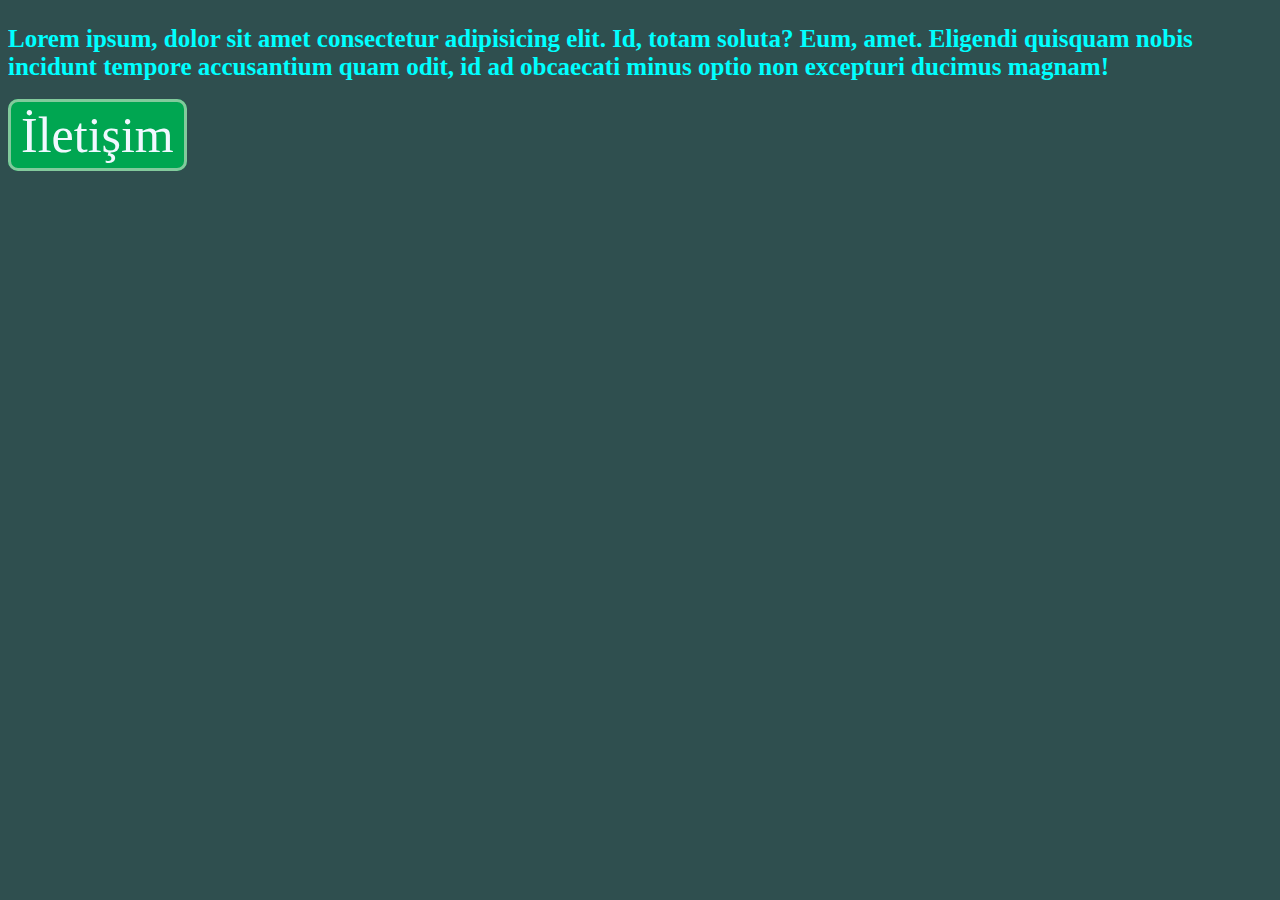
<file: deneme (kopya)/button.html>
<!DOCTYPE html>
<html lang="tr">
<head>
    <title>
        HTML Css
    </title>
    <style>
        body {
            background-color: darkslategrey;
        }

        p {
            font-family: Tahoma; font-weight: bold; font-size: 25px; color: aqua;
        }
        .greenButton {
            font-size: 50px;
            font-family: Tahoma; 
            text-decoration: none; 
            color: aliceblue; 
            background-color: #00a651; 
            padding: 5px 10px 5px 10px;
            border-radius: 10px;
            border-width: 3px;
            border-style: solid;
            border-color: #82ca9c;
        }
    </style>
</head>
<body>
    <p>
        Lorem ipsum, dolor sit amet consectetur adipisicing elit. Id, totam soluta? Eum, amet. Eligendi quisquam nobis incidunt tempore accusantium quam odit, id ad obcaecati minus optio non excepturi ducimus magnam!
    </p>
    <a class="greenButton" href="button">
        İletişim
    </a>
</body>
</html>
</file>
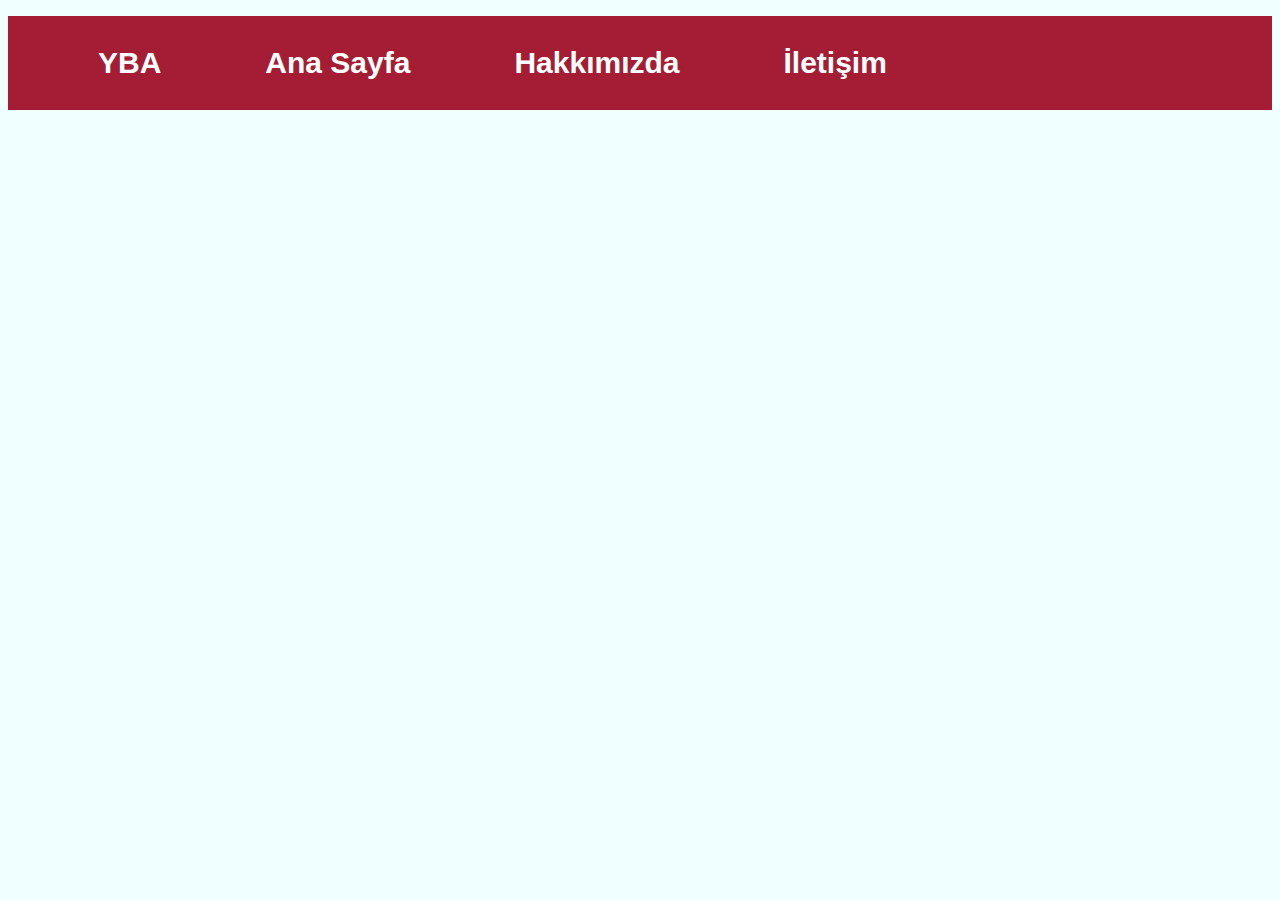
<file: deneme (kopya)/menü.html>
<!DOCTYPE html>
<html>

<head>
    <link href="menü.css" type="text/css" rel="stylesheet"/>




</head>



<body>





</body>

    <ul class="menüAlanı">
        <li><a target="_blank" href="https://google.com">YBA</a></li>
        <li><a target="_blank" href="https://google.com">Ana Sayfa</a></li>
        <li><a target="_blank" href="https://google.com">Hakkımızda</a></li>
        <li><a target="_blank" href="https://google.com">İletişim</a></li>
    </ul>




</html>
</file>
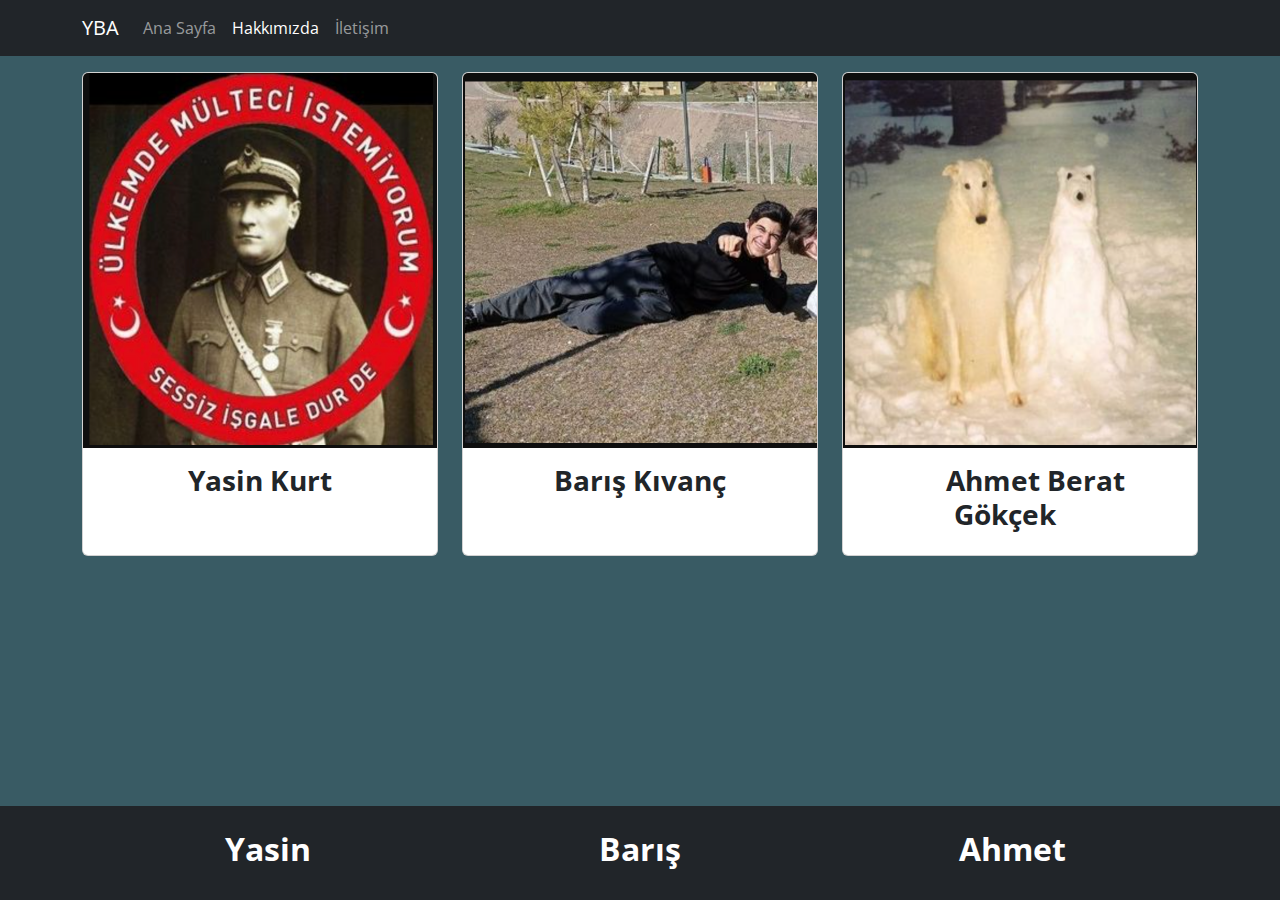
<file: yasin/about.html>
<!doctype html>
<html lang="tr" class="h-100">
<head>
    <meta charset="UTF-8">
    <meta name="viewport"
          content="width=device-width, user-scalable=no, initial-scale=1.0, maximum-scale=1.0, minimum-scale=1.0">
    <meta http-equiv="X-UA-Compatible" content="ie=edge">
    <title>Hakkımızda</title>
    <link rel="shortcut icon" href="img/favicon.jpg" type="image/x-icon" />
    <link href="https://cdn.jsdelivr.net/npm/bootstrap@5.0.2/dist/css/bootstrap.min.css" rel="stylesheet">
    <link rel="preconnect" href="https://fonts.googleapis.com">
    <link rel="preconnect" href="https://fonts.gstatic.com" crossorigin>
    <link href="https://fonts.googleapis.com/css2?family=Open+Sans:ital,wght@0,300;0,400;0,600;0,700;0,800;1,300;1,800&display=swap"
          rel="stylesheet">
    <link href="css/style.css" rel="stylesheet">
</head>
<body class="d-flex flex-column h-100">
<nav class="navbar navbar-expand-lg navbar-dark bg-dark">
    <div class="container">
        <a class="navbar-brand" href="index.html">YBA</a>
        <button class="navbar-toggler" type="button" data-bs-toggle="collapse" data-bs-target="#navbarSupportedContent"
                aria-controls="navbarSupportedContent" aria-expanded="false" aria-label="Toggle navigation">
            <span class="navbar-toggler-icon"></span>
        </button>

        <div class="collapse navbar-collapse" id="navbarSupportedContent">
            <ul class="navbar-nav me-auto mb-2 mb-lg-0">
                <li class="nav-item">
                    <a class="nav-link" aria-current="page" href="index.html">Ana Sayfa</a>
                </li>
                <li class="nav-item">
                    <a class="nav-link active" href="/about.html">Hakkımızda</a>
                </li>
                <li class="nav-item">
                    <a class="nav-link" href="/contact.html" tabindex="-1">
                        İletişim
                    </a>
                </li>
            </ul>
        </div>
    </div>
</nav>
<div class="container mt-3">
    <div class="row">
        <div class="col-12 col-md-4">
            <div class="card h-100">
                <img src="img/y.png"
                     style="height: 375px"
                     class="card-img-top" alt="Instagram Profile Photo">
                <div class="card-body">
                    <h3 class="card-title text-center">
                        <a href="javascript:void(0)"
                           onclick="showContent('yasin')"
                           class="text-decoration-none text-dark card-title-c">
                            Yasin Kurt
                        </a>
                    </h3>
                </div>
            </div>
        </div>
        <div class="col-12 col-md-4">
            <div class="card h-100">
                <img src="img/b.png"
                     style="height: 375px"
                     class="card-img-top" alt="Instagram Profile Photo">
                <div class="card-body">
                    <h3 class="card-title text-center">
                        <a href="javascript:void(0)"
                           class="text-decoration-none text-dark card-title-c"
                           onclick="showContent('baris')">
                            Barış Kıvanç
                        </a>
                    </h3>
                </div>
            </div>
        </div>
        <div class="col-12 col-md-4">
            <div class="card h-100">
                <img src="img/a.png"
                     style="height: 375px"
                     class="card-img-top" alt="Instagram Image">
                <div class="card-body">
                    <h3 class="card-title text-center">
                        <a href="javascript:void(0)"
                           class="text-decoration-none text-dark card-title-c"
                           onclick="showContent('ahmet')">
                            Ahmet Berat Gökçek
                        </a>
                    </h3>
                </div>
            </div>
        </div>
    </div>
    <div class="row mt-3">
        <div class="card mt-3 d-none" id="yasin" style="background-color: #f4f4f4">
            <div class="row">
                <div class="col-12 col-md-3 p-0">
                    <img src="img/y.png"
                         class="img-fluid"
                         alt="">
                </div>
                <div class="col-12 col-md-9">
                    <h1 class="text-dark">Yasin Kurt</h1>
                    <p class="text-black-50">
                        Lorem ipsum dolor sit amet, consectetur adipisicing elit. Aut cumque dicta ex praesentium?
                        Aperiam assumenda
                        commodi cum ea error consectetur adipisicing elit. Aut cumque dicta ex praesentium? Aperiam
                        assumenda
                        commodi cum ea error fugit magni maiores minima molestiae, fugit magni maiores minima molestiae,
                        necessitatibus provident rem, ullam vero voluptatem!
                    </p>
                    <p class="text-black-50">
                        Lorem ipsum dolor sit amet commodi cum ea error fugit magni maiores minima molestiae,
                        necessitatibus provident rem, ullam vero voluptatem!
                    </p>
                </div>
            </div>
        </div>
        <div class="card mt-3 d-none" id="baris" style="background-color: #f4f4f4">
            <div class="row">
                <div class="col-12 col-md-3 p-0">
                    <img src="img/b.png"
                         class="img-fluid"
                         alt="">
                </div>
                <div class="col-12 col-md-9">
                    <h1 class="text-dark">Barış Kıvanç</h1>
                    <p class="text-black-50">
                        Lorem ipsum dolor sit amet, consectetur adipisicing elit. Aut cumque dicta ex praesentium?
                        Aperiam assumenda
                        commodi cum ea error consectetur adipisicing elit. Aut cumque dicta ex praesentium? Aperiam
                        assumenda
                        commodi cum ea error fugit magni maiores minima molestiae, fugit magni maiores minima molestiae,
                        necessitatibus provident rem, ullam vero voluptatem!
                    </p>
                    <p class="text-black-50">
                        Lorem ipsum dolor sit amet commodi cum ea error fugit magni maiores minima molestiae,
                        necessitatibus provident rem, ullam vero voluptatem!
                    </p>
                </div>
            </div>
        </div>
        <div class="card mt-3 d-none" id="ahmet" style="background-color: #f4f4f4">
            <div class="row">
                <div class="col-12 col-md-3 p-0">
                    <img src="img/a.png"
                         class="img-fluid"
                         alt="">
                </div>
                <div class="col-12 col-md-9">
                    <h1 class="text-dark">Ahmet Berat Gökçek</h1>
                    <p class="text-black-50">
                        Lorem ipsum dolor sit amet, consectetur adipisicing elit. Aut cumque dicta ex praesentium?
                        Aperiam assumenda
                        commodi cum ea error consectetur adipisicing elit. Aut cumque dicta ex praesentium? Aperiam
                        assumenda
                        commodi cum ea error fugit magni maiores minima molestiae, fugit magni maiores minima molestiae,
                        necessitatibus provident rem, ullam vero voluptatem!
                    </p>
                    <p class="text-black-50">
                        Lorem ipsum dolor sit amet commodi cum ea error fugit magni maiores minima molestiae,
                        necessitatibus provident rem, ullam vero voluptatem!
                    </p>
                </div>
            </div>
        </div>
    </div>
</div>

<script>
    function showContent(teamMember) {
        if (teamMember === 'yasin') {
            document.getElementById('yasin').classList.remove('d-none')
            document.getElementById('baris').classList.add('d-none')
            document.getElementById('ahmet').classList.add('d-none')
        }

        if (teamMember === 'baris') {
            document.getElementById('yasin').classList.add('d-none')
            document.getElementById('baris').classList.remove('d-none')
            document.getElementById('ahmet').classList.add('d-none')
        }

        if (teamMember === 'ahmet') {
            document.getElementById('yasin').classList.add('d-none')
            document.getElementById('baris').classList.add('d-none')
            document.getElementById('ahmet').classList.remove('d-none')
        }
    }
</script>
<div class="my-3"></div>
<footer class="footer mt-auto bg-dark text-white">
    <div class="container p-4">
        <div class="row">
            <div class="col-12 col-md-4">
                <h2 class="text-white text-center">
                    <a href="https://www.instagram.com/yasin.kurt.16/"
                       target="_blank"
                       class="text-decoration-none text-white">
                        Yasin
                    </a>
                </h2>
            </div>
            <div class="col-12 col-md-4">
                <h2 class="text-white text-center">
                    <a href="https://www.instagram.com/bariskivanc_/"
                       target="_blank"
                       class="text-decoration-none text-white">
                        Barış
                    </a>
                </h2>
            </div>
            <div class="col-12 col-md-4">
                <h2 class="text-white text-center">
                    <a href="https://www.instagram.com/ahmetberatgokcek/"
                       target="_blank"
                       class="text-decoration-none text-white">
                        Ahmet
                    </a>
                </h2>
            </div>
        </div>
    </div>
</footer>
<script src="https://cdn.jsdelivr.net/npm/bootstrap@5.0.2/dist/js/bootstrap.bundle.min.js"></script>
</body>
</html>
</file>
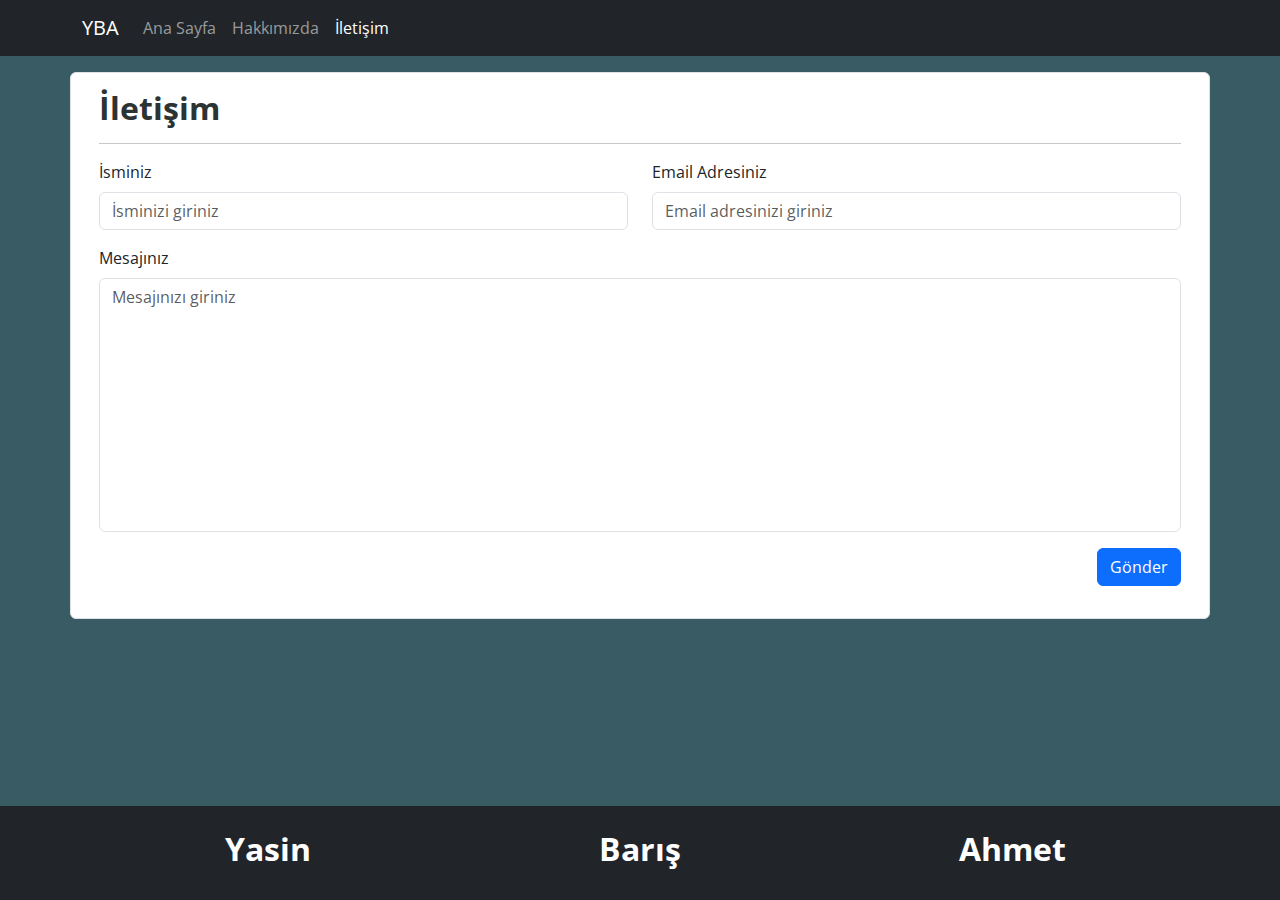
<file: yasin/contact.html>
<!doctype html>
<html lang="tr" class="h-100">
<head>
    <meta charset="UTF-8">
    <meta name="viewport"
          content="width=device-width, user-scalable=no, initial-scale=1.0, maximum-scale=1.0, minimum-scale=1.0">
    <meta http-equiv="X-UA-Compatible" content="ie=edge">
    <link rel="shortcut icon" href="img/favicon.jpg" type="image/x-icon" />

    <title>İletişim</title>
    <link href="https://cdn.jsdelivr.net/npm/bootstrap@5.0.2/dist/css/bootstrap.min.css" rel="stylesheet">
    <link rel="preconnect" href="https://fonts.googleapis.com">
    <link rel="preconnect" href="https://fonts.gstatic.com" crossorigin>
    <link href="https://fonts.googleapis.com/css2?family=Open+Sans:ital,wght@0,300;0,400;0,600;0,700;0,800;1,300;1,800&display=swap"
          rel="stylesheet">
    <link href="css/style.css" rel="stylesheet">
</head>
<body class="d-flex flex-column h-100">
<nav class="navbar navbar-expand-lg navbar-dark bg-dark">
    <div class="container">
        <a class="navbar-brand" href="index.html">YBA</a>
        <button class="navbar-toggler" type="button" data-bs-toggle="collapse" data-bs-target="#navbarSupportedContent"
                aria-controls="navbarSupportedContent" aria-expanded="false" aria-label="Toggle navigation">
            <span class="navbar-toggler-icon"></span>
        </button>

        <div class="collapse navbar-collapse" id="navbarSupportedContent">
            <ul class="navbar-nav me-auto mb-2 mb-lg-0">
                <li class="nav-item">
                    <a class="nav-link" href="index.html">Ana Sayfa</a>
                </li>
                <li class="nav-item">
                    <a class="nav-link" href="about.html">Hakkımızda</a>
                </li>
                <li class="nav-item">
                    <a class="nav-link active" href="contact.html">İletişim</a>
                </li>
            </ul>
        </div>
    </div>
</nav>
<div class="container">

    <form action="" class="form" id="contact">
        <div class="row p-3 mt-3 bg-white border rounded ">
            <div class="col-12">
                <h2>İletişim</h2>
                <hr class="text-dark">
            </div>
            <div class="col-12 col-md-6">
                <div class="mb-3">
                    <label for="name" class="text-dark form-label">İsminiz</label>
                    <input type="text" class="form-control" id="name"
                           placeholder="İsminizi giriniz"
                           autocomplete="none"
                    >
                </div>
            </div>
            <div class="col-12 col-md-6">
                <div class="mb-3">
                    <label for="email" class="text-dark form-label">Email Adresiniz</label>
                    <input type="email" class="form-control" id="email"
                           placeholder="Email adresinizi giriniz"
                           required
                    >
                </div>
            </div>
            <div class="col-12">
                <div class="mb-3">
                    <label for="content" class="text-dark form-label">Mesajınız</label>
                    <textarea class="form-control" id="content" rows="10" style="resize:none"
                              placeholder="Mesajınızı giriniz"
                    ></textarea>
                </div>
            </div>
            <div class="col-12 d-flex justify-content-end">
                <div class="mb-3">
                    <button type="submit" form="contact" class="btn btn-primary">
                        Gönder
                    </button>
                </div>
            </div>
        </div>
    </form>
</div>
<div class="my-3"></div>
<footer class="footer mt-auto bg-dark text-white">
    <div class="container p-4">
        <div class="row">
            <div class="col-12 col-md-4">
                <h2 class="text-white text-center">
                    <a href="https://www.instagram.com/yasin.kurt.16/"
                       target="_blank"
                       class="text-decoration-none text-white">
                        Yasin
                    </a>
                </h2>
            </div>
            <div class="col-12 col-md-4">
                <h2 class="text-white text-center">
                    <a href="https://www.instagram.com/bariskivanc_/"
                       target="_blank"
                       class="text-decoration-none text-white">
                        Barış
                    </a>
                </h2>
            </div>
            <div class="col-12 col-md-4">
                <h2 class="text-white text-center">
                    <a href="https://www.instagram.com/ahmetberatgokcek/"
                       target="_blank"
                       class="text-decoration-none text-white">
                        Ahmet
                    </a>
                </h2>
            </div>
        </div>
    </div>
</footer>
<script src="https://cdn.jsdelivr.net/npm/bootstrap@5.0.2/dist/js/bootstrap.bundle.min.js"></script>
</body>
</html>
</file>
<file: deneme (kopya)/menü.css>
body {
    background-color: azure;
}

.menüAlanı {
    background-color: rgb(164 29 52);
    list-style-type: none;
}

.menüAlanı li {
    display: inline-block;
}

.menüAlanı a {
    color: #ffffff;
    text-decoration: none;
    display: inline-block;
    padding-top: 30px;
    padding-right: 50px;
    padding-bottom: 30px;
    padding-left: 50px;
    font-family: Arial;
    font-size: 30px;
    color: #ffffff;
    font-weight: bold;
}
.menüAlanı a:hover {
    color: rgb(164 29 52);
    background-color: rgb(20 192 241);
}
</file>
<file: yasin/css/style.css>
body {
    background-color: #395B64;
    color: #E7F6F2;
    font-family: 'Open Sans', sans-serif;
}

h1, h2, h3, h4, h5, h6 {
    font-family: 'Open Sans', sans-serif;
    font-weight: 700;
    color: #2C3333;
}

.card-title-c {
    transition: 500ms all;
    padding: 5px 15px;
    margin: 15px;
    border-radius: 10px;
    width: 100%;
}

.card-title-c:hover {
    border: 1px solid #898AA6;
    background-color: #898AA6;
    color: #C9BBCF!important;
}
</file>
